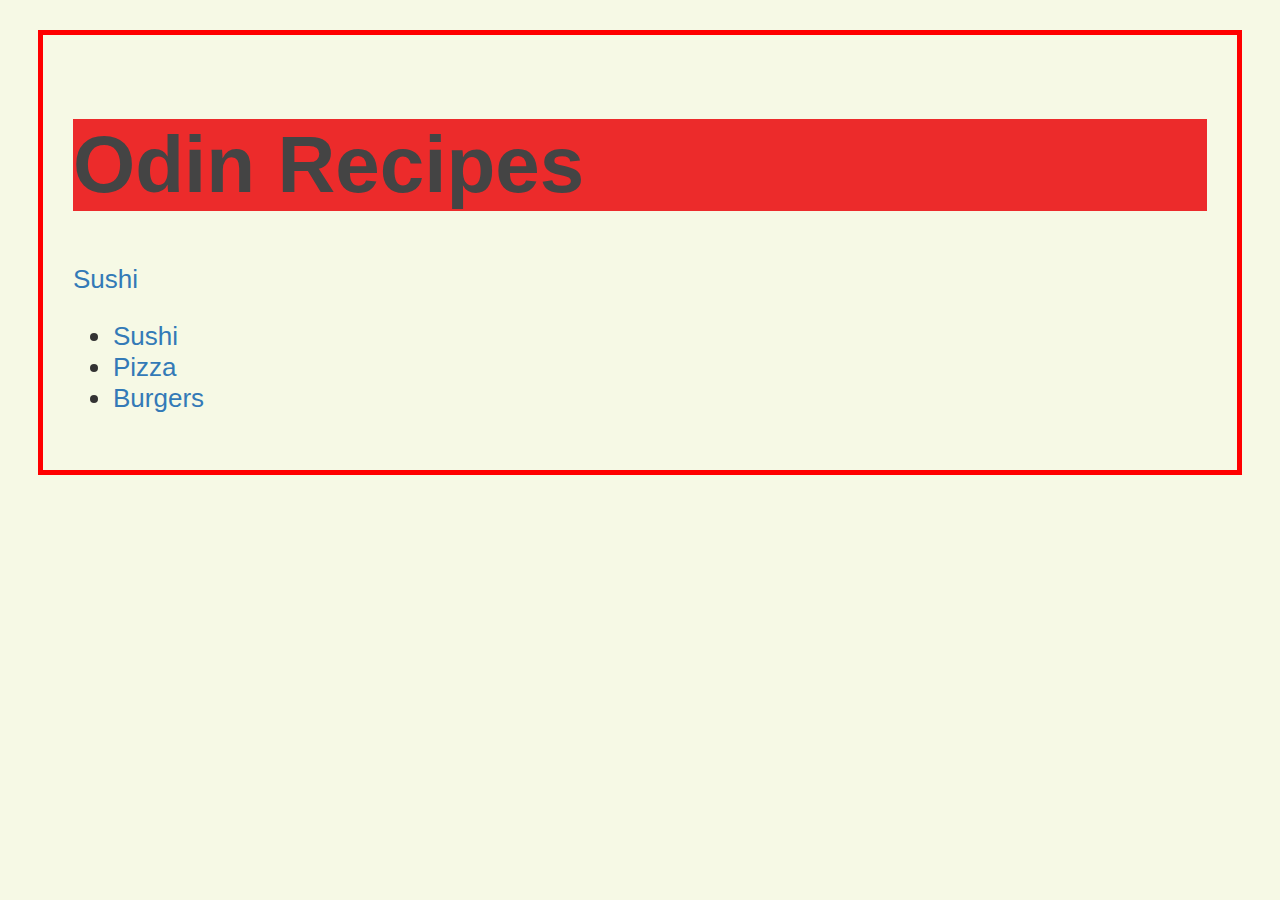
<file: index.html>
<!DOCTYPE html>
<html lang="en">
<head>
    <meta charset="UTF-8">
    <meta name="viewport" content="width=device-width, initial-scale=1.0">
    <title>Document</title>
    <link rel="stylesheet" href="recipes/styles.css">
</head>
<body>
    <div class="container">
        <h1>Odin Recipes</h1>
        <a href="recipes/sushi.html">Sushi</a>
        <ul>
            <li><a href="recipes/sushi.html">Sushi</a></li>
            <li><a href="recipes/pizza.html">Pizza</a></li>
            <li><a href="recipes/burgers.html">Burgers</a></li>
        </ul>
    </div>
</body>
</html>
</file>
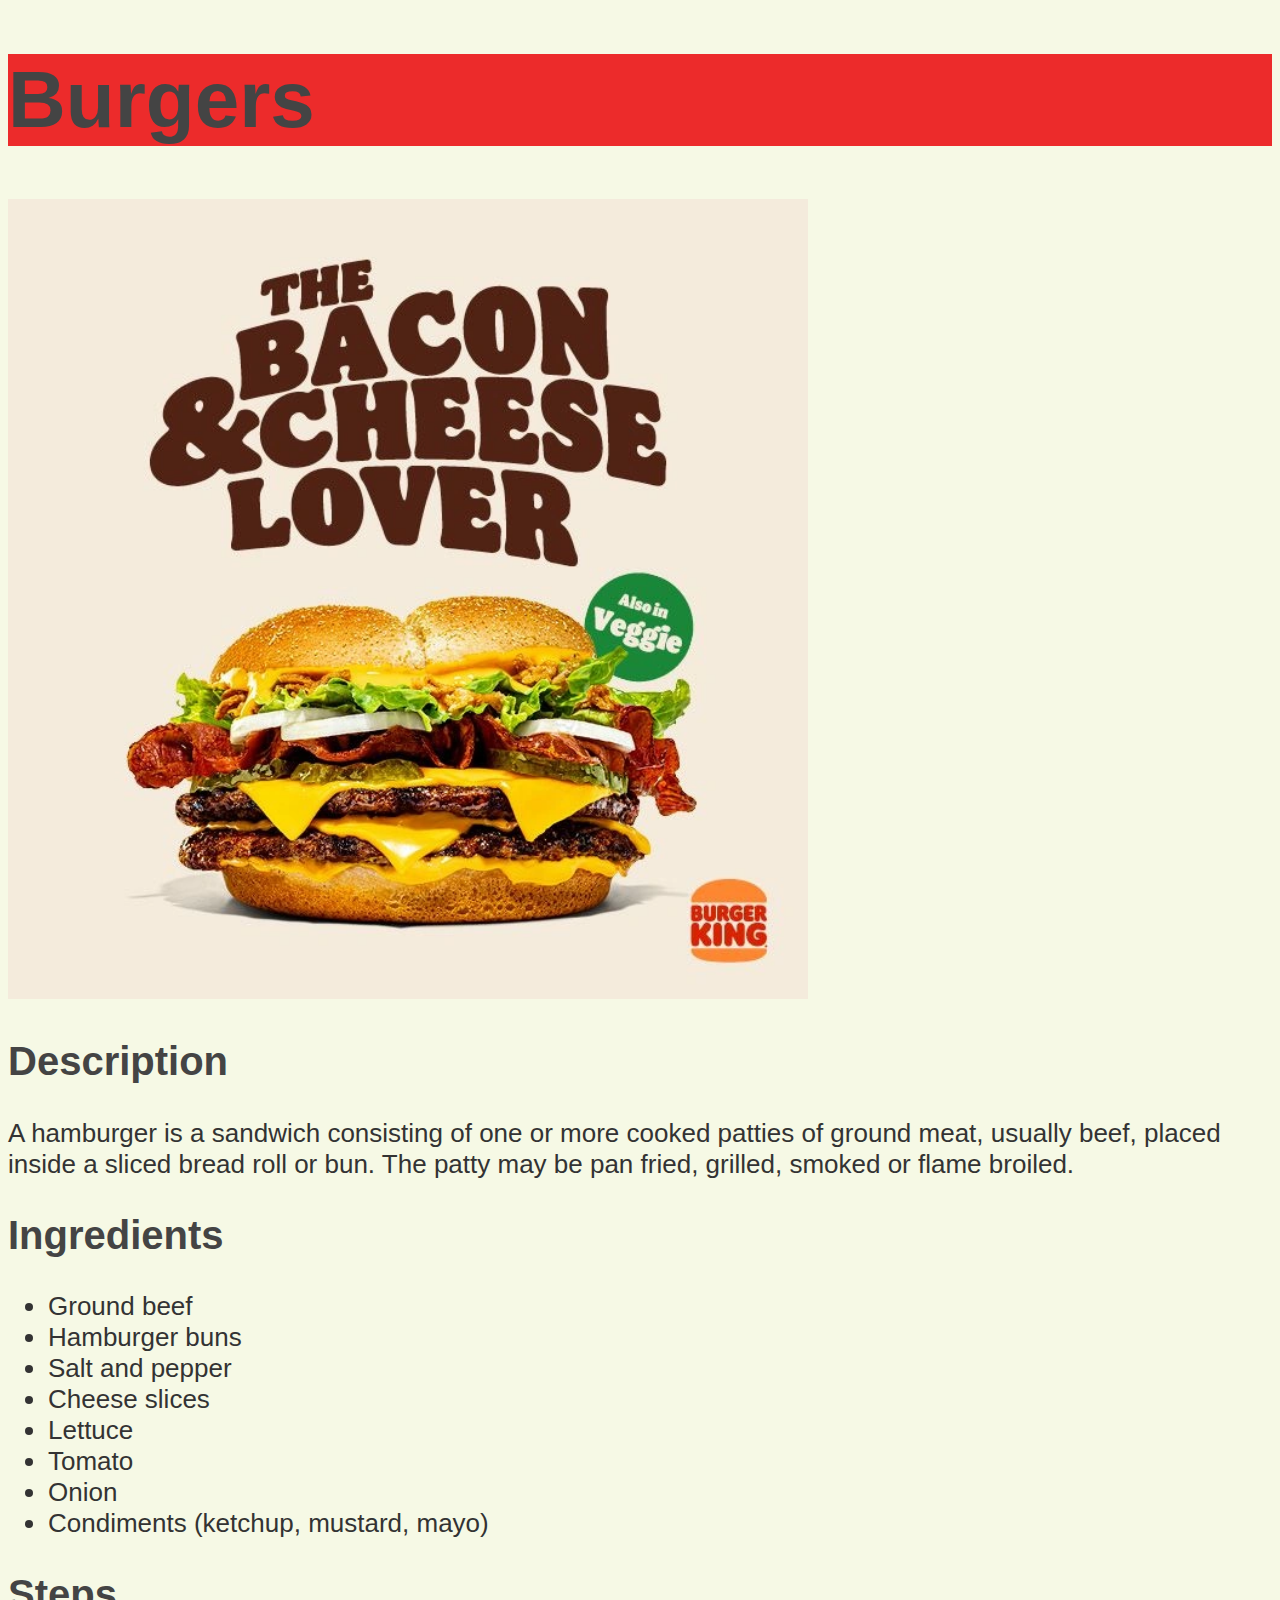
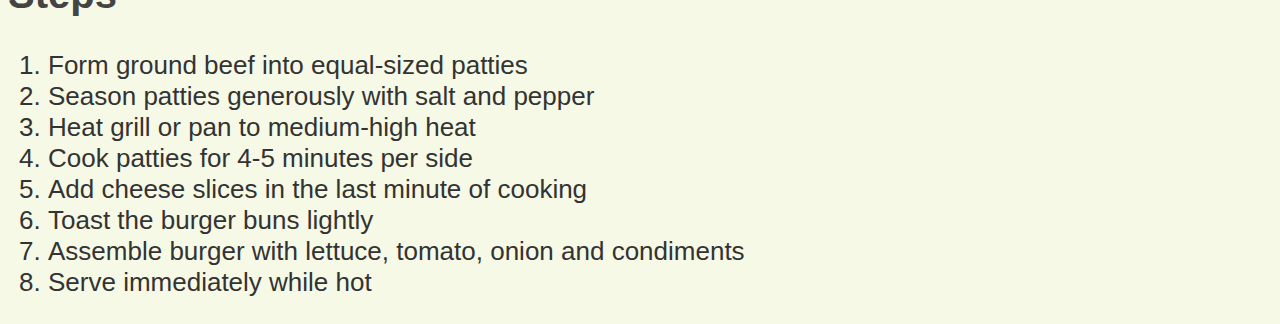
<file: recipes/burgers.html>
<!DOCTYPE html>
<html lang="en">
<head>
    <meta charset="UTF-8">
    <meta name="viewport" content="width=device-width, initial-scale=1.0">
    <title>Document</title>
    <link rel="stylesheet" href="styles.css">
</head>
<body>
    <h1>Burgers</h1>
    <img src="burger.jpg" alt="Burger" height="310" width="310">
    <h2>Description</h2>
    <p>A hamburger is a sandwich consisting of one or more cooked patties of ground meat, usually beef, placed inside a sliced bread roll or bun. The patty may be pan fried, grilled, smoked or flame broiled.</p>
    <h2>Ingredients</h2>
    <ul>
        <li>Ground beef</li>
        <li>Hamburger buns</li>
        <li>Salt and pepper</li>
        <li>Cheese slices</li>
        <li>Lettuce</li>
        <li>Tomato</li>
        <li>Onion</li>
        <li>Condiments (ketchup, mustard, mayo)</li>
    </ul>
    <h2>Steps</h2>
    <ol>
        <li>Form ground beef into equal-sized patties</li>
        <li>Season patties generously with salt and pepper</li>
        <li>Heat grill or pan to medium-high heat</li>
        <li>Cook patties for 4-5 minutes per side</li>
        <li>Add cheese slices in the last minute of cooking</li>
        <li>Toast the burger buns lightly</li>
        <li>Assemble burger with lettuce, tomato, onion and condiments</li>
        <li>Serve immediately while hot</li>
    </ol>
</body>
</html>
</file>
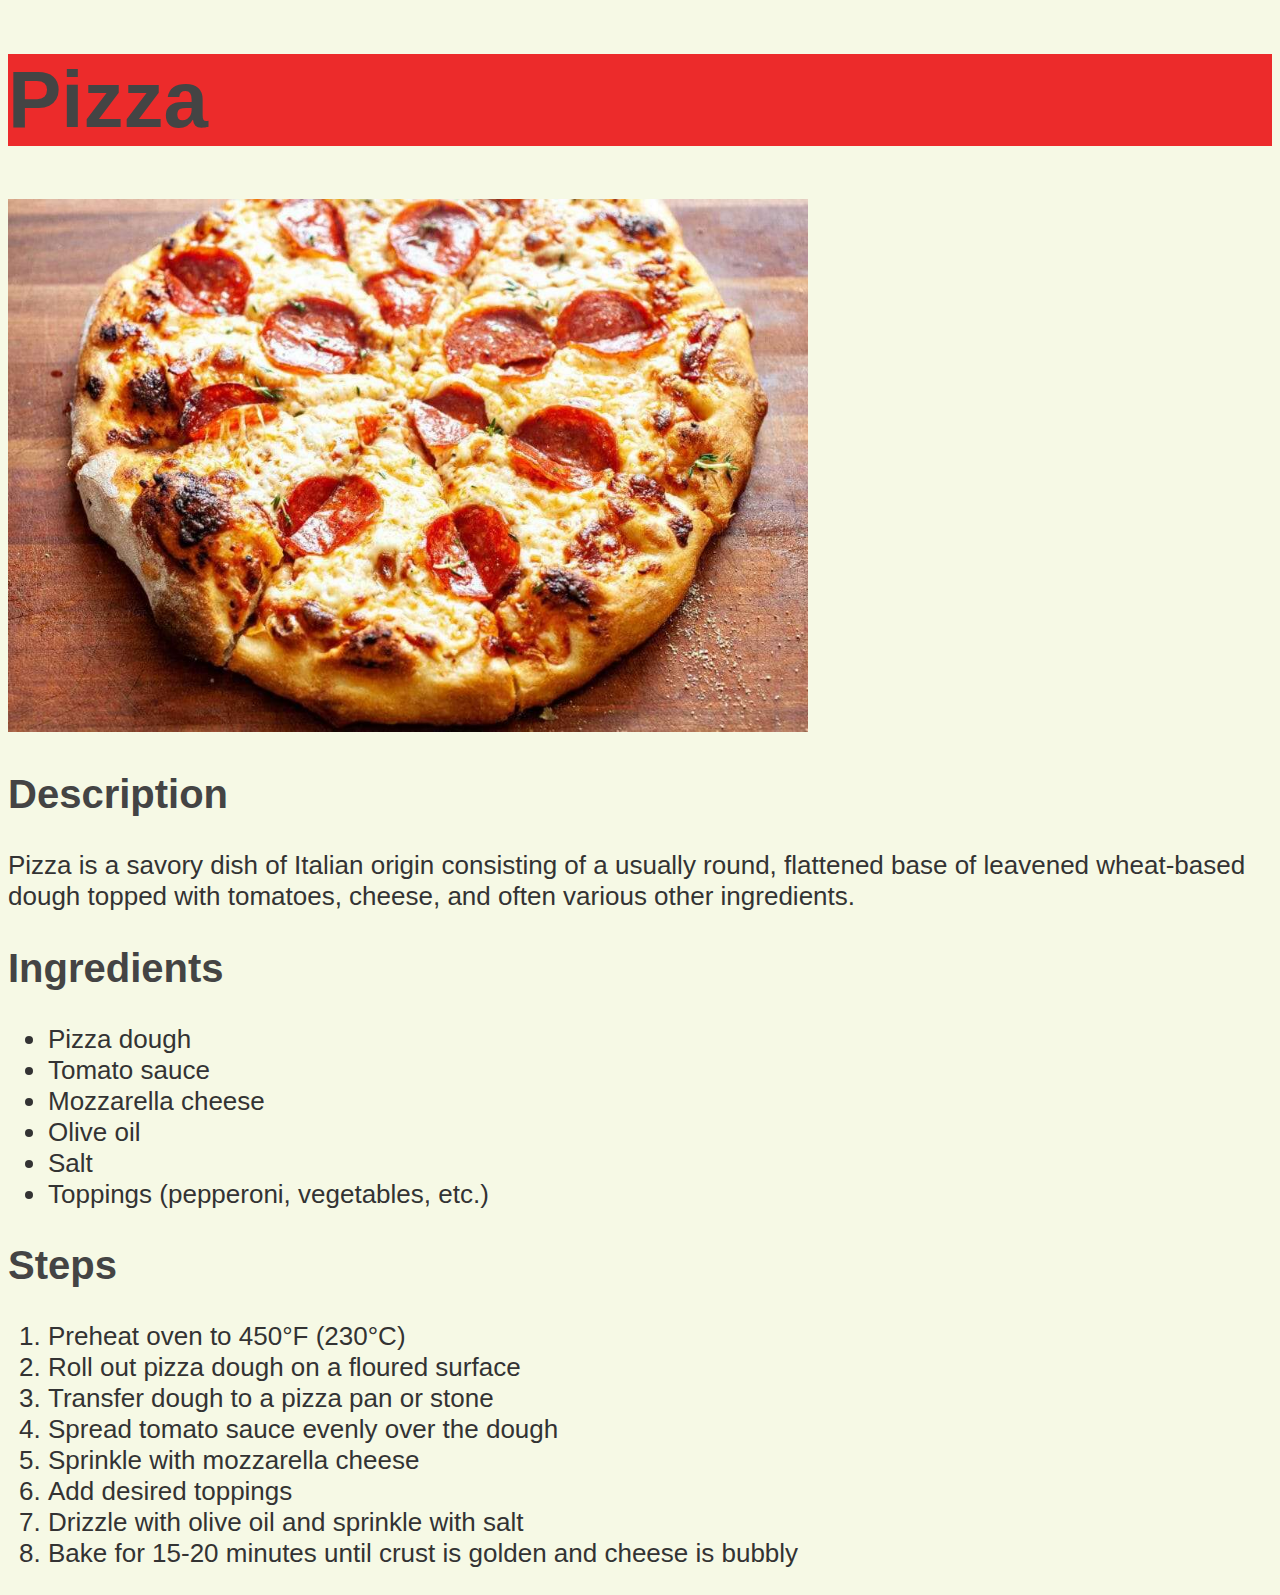
<file: recipes/pizza.html>
<!DOCTYPE html>
<html lang="en">
<head>
    <meta charset="UTF-8">
    <meta name="viewport" content="width=device-width, initial-scale=1.0">
    <title>Document</title>
    <link rel="stylesheet" href="styles.css">
</head>
<body>
    <h1>Pizza</h1>
    <img src="pizza.jpg" alt="Pizza" height="310" width="310">
    <h2>Description</h2>
    <p>Pizza is a savory dish of Italian origin consisting of a usually round, flattened base of leavened wheat-based dough topped with tomatoes, cheese, and often various other ingredients.</p>
    <h2>Ingredients</h2>
    <ul>
        <li>Pizza dough</li>
        <li>Tomato sauce</li>
        <li>Mozzarella cheese</li>
        <li>Olive oil</li>
        <li>Salt</li>
        <li>Toppings (pepperoni, vegetables, etc.)</li>
    </ul>
    <h2>Steps</h2>
    <ol>
        <li>Preheat oven to 450°F (230°C)</li>
        <li>Roll out pizza dough on a floured surface</li>
        <li>Transfer dough to a pizza pan or stone</li>
        <li>Spread tomato sauce evenly over the dough</li>
        <li>Sprinkle with mozzarella cheese</li>
        <li>Add desired toppings</li>
        <li>Drizzle with olive oil and sprinkle with salt</li>
        <li>Bake for 15-20 minutes until crust is golden and cheese is bubbly</li>
    </ol>
</body>
</html>
</file>
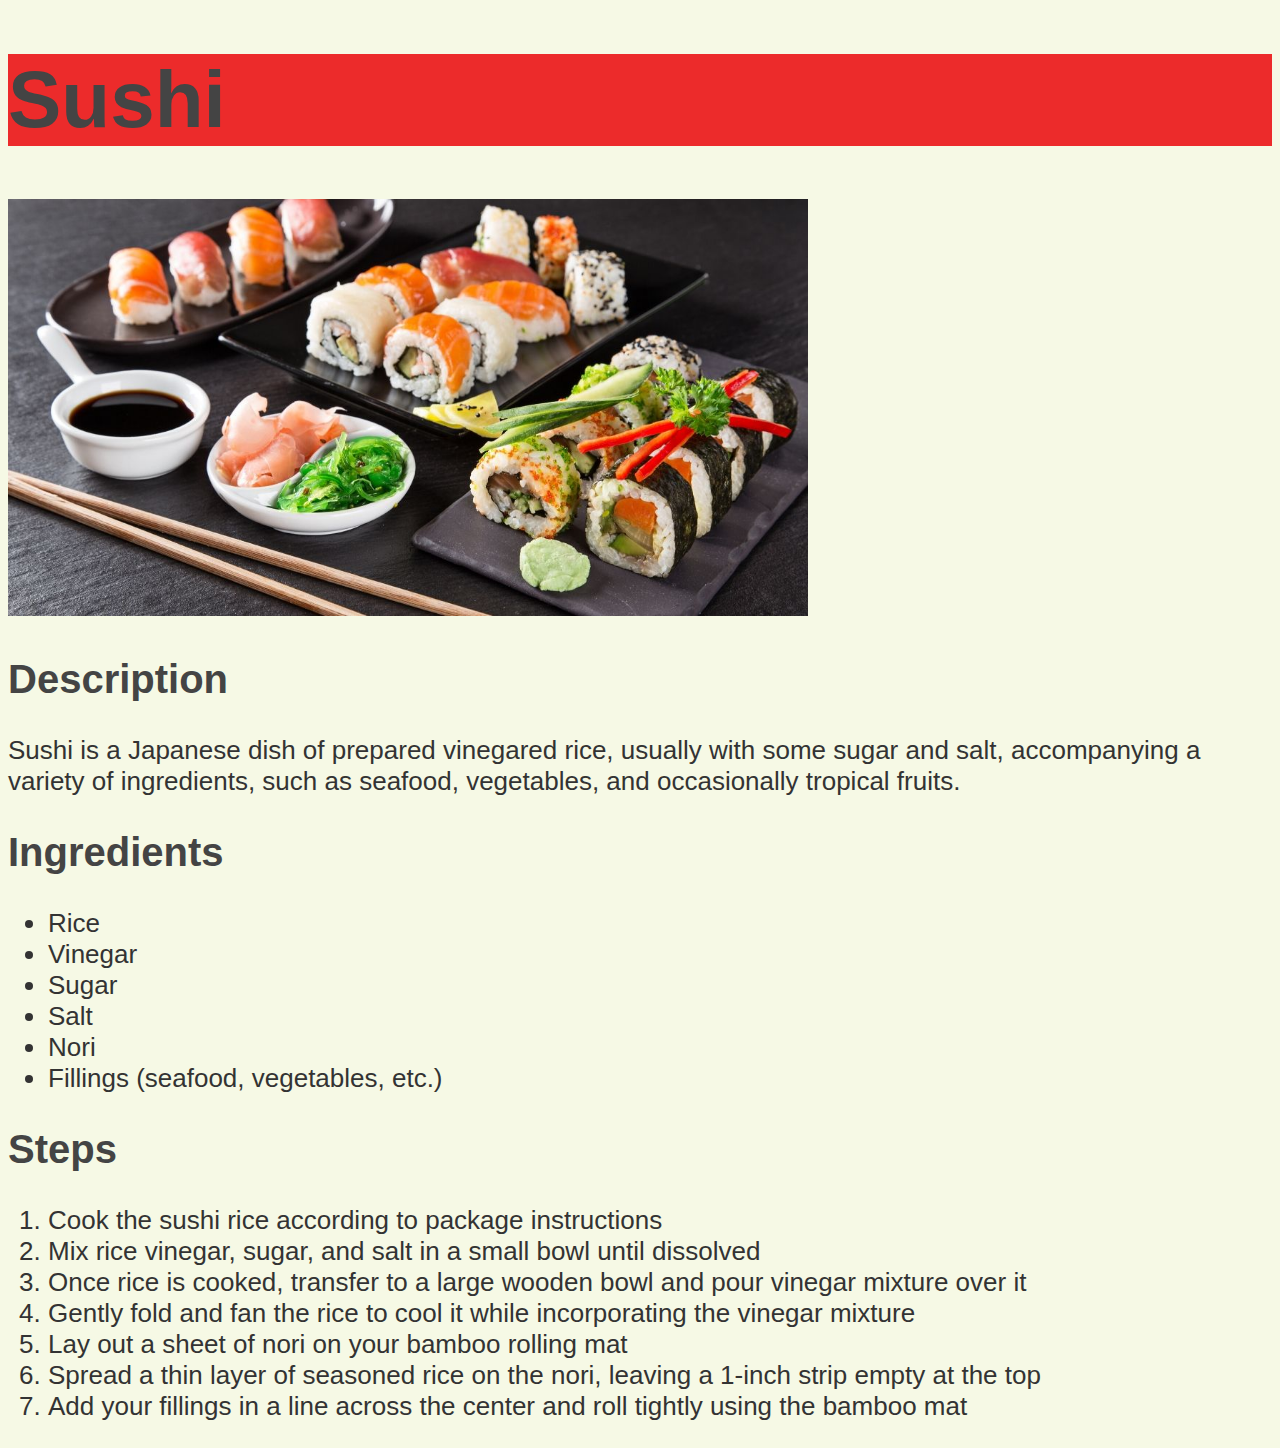
<file: recipes/sushi.html>
<!DOCTYPE html>
<html lang="en">
<head>
    <meta charset="UTF-8">
    <meta name="viewport" content="width=device-width, initial-scale=1.0">
    <title>Document</title>
    <link rel="stylesheet" href="styles.css">
</head>
<body>
    <h1>Sushi</h1>
    <img src="sushi.jpg" alt="Sushi" height="310" width="310">
    <h2>Description</h2>
    <p>Sushi is a Japanese dish of prepared vinegared rice, usually with some sugar and salt, accompanying a variety of ingredients, such as seafood, vegetables, and occasionally tropical fruits.</p>
    <h2>Ingredients</h2>
    <ul>
        <li>Rice</li>
        <li>Vinegar</li>
        <li>Sugar</li>
        <li>Salt</li>
        <li>Nori</li>
        <li>Fillings (seafood, vegetables, etc.)</li>
    </ul>
    <h2>Steps</h2>
    <ol>
        <li>Cook the sushi rice according to package instructions</li>
        <li>Mix rice vinegar, sugar, and salt in a small bowl until dissolved</li>
        <li>Once rice is cooked, transfer to a large wooden bowl and pour vinegar mixture over it</li>
        <li>Gently fold and fan the rice to cool it while incorporating the vinegar mixture</li>
        <li>Lay out a sheet of nori on your bamboo rolling mat</li>
        <li>Spread a thin layer of seasoned rice on the nori, leaving a 1-inch strip empty at the top</li>
        <li>Add your fillings in a line across the center and roll tightly using the bamboo mat</li>
    </ol>
</body>
</html>
</file>
<file: recipes/styles.css>
body {
  font-family: Arial, sans-serif;
  color: #333;
  font-size: 26px;
  background-color: #f6f9e5;
}

h1, h2, h3, h4, h5, h6 {
  font-weight: bold;
  color: #444;
}

body h1 {
  font-size: 80px;
  font-weight: 900;
  background-color: rgb(236, 43, 43);
}

h2 {
  font-size: 40px;
}

a {
  text-decoration: none;
  color: #337ab7;
}

a:hover {
  color: #23527c;

}

img {
  width: 800px;
  height: auto;
}

a {
    transition: font-size 0.3s ease; /* Smooth transition for the font size change */
  }
  
  a:hover {
    font-size: 3em; /* Change this value to make the text bigger on hover */
  }

.container {
    border: 5px solid red; /* Red border */
    padding: 30px; /* Space inside the box */
    margin: 30px; /* Space outside the box */
}
</file>
